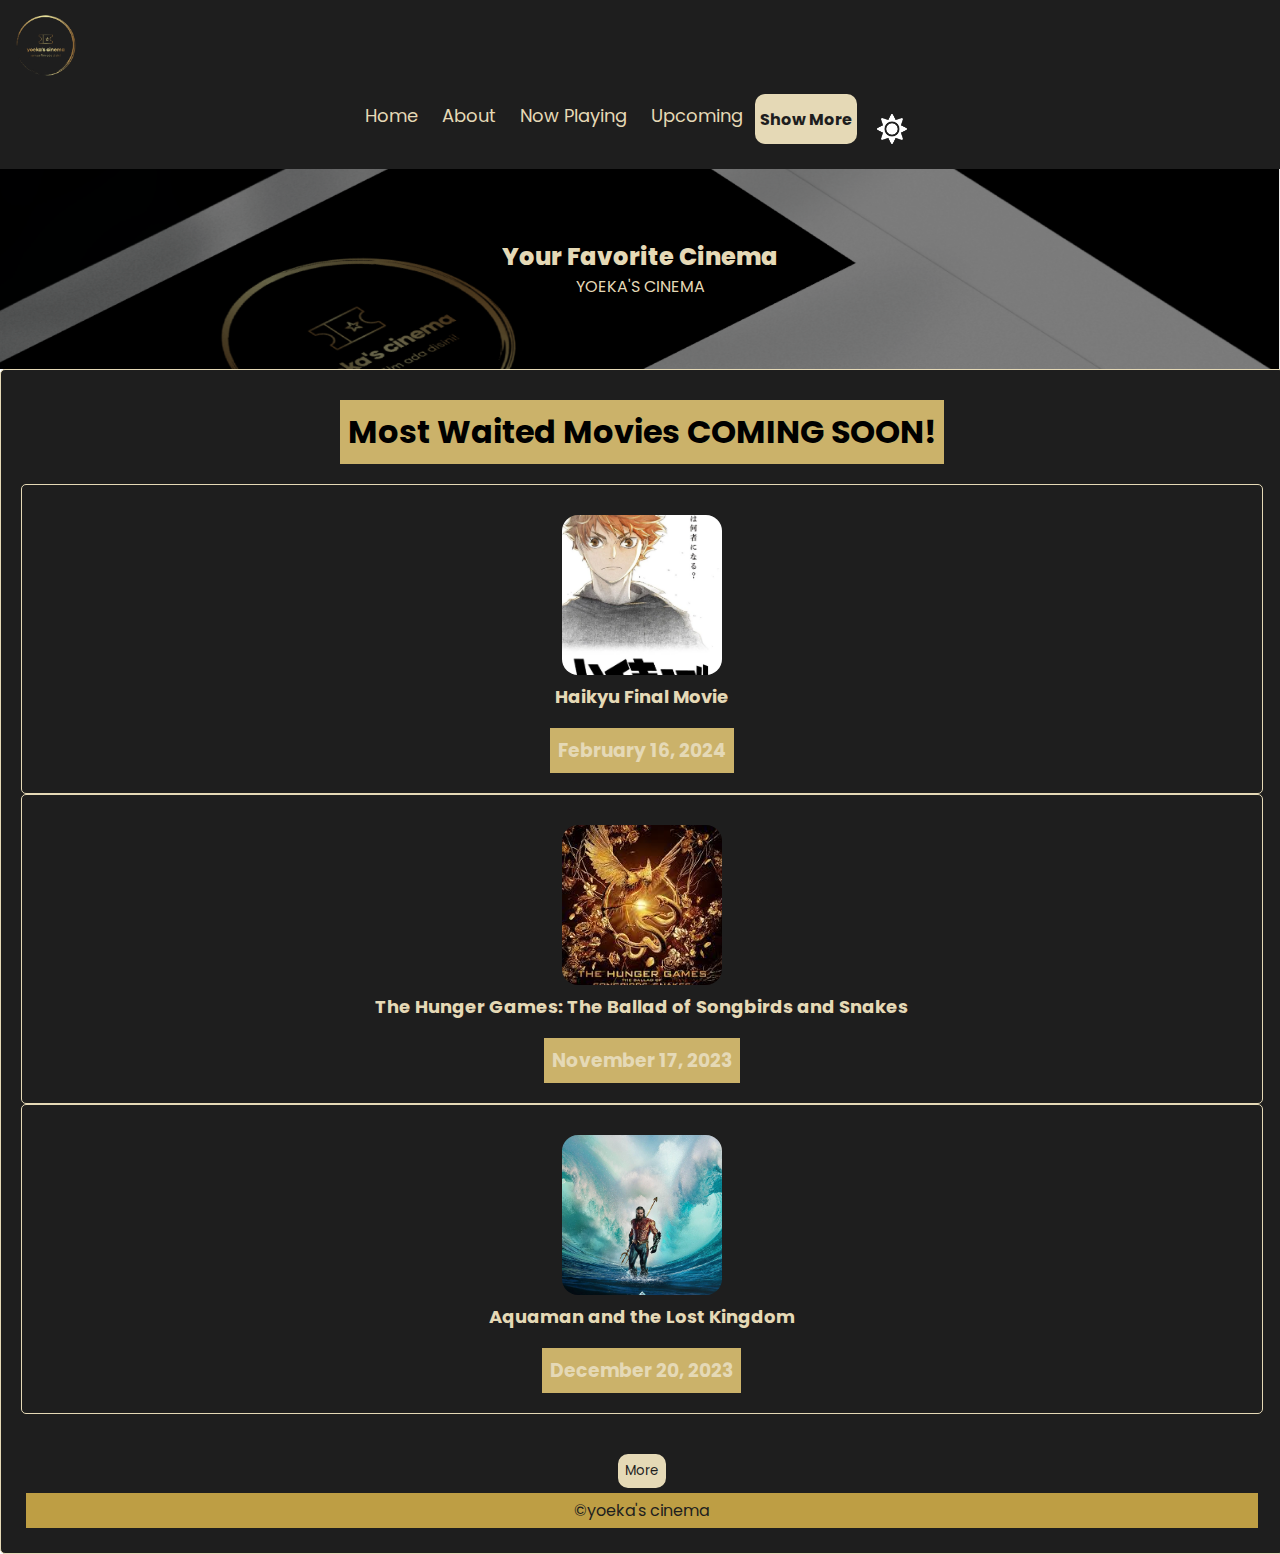
<file: Posttest_3/index.html>
<!DOCTYPE html>
<html lang="en">

<head>
  <meta charset="UTF-8">
  <meta name="viewport" content="width=device-width, initial-scale=1.0">
  <title>yoeka's cinema</title>
  <link rel="stylesheet" media="screen and (min-width: 320px)" href="mobilep2.css">
</head>

<body>
  <nav>
    <div class="top-nav">
      <div class="logo">
        <img src="logoBioskop.png" alt="#">
      </div>
      <div class="nav-items" id="nav-items">
        <a href="#">Home</a>
        <a href="aboutme.html">About</a>
        <a href="#">Now Playing</a>
        <a onclick="alert('Coming Soon!')">Upcoming</a>
        <div>
          <div class="sm-btn" id="sm-btn">
            <button onclick="showPopup()">Show More</button>
            <div class="popuptext" id="myPopup">There's Nothing To Find Yet</div>
            <img src="sun.png" id="icon">
          </div>
        </div>
      </div>
  </nav>
  <section class="hero" id="hero">
    <img src="bgheroo.png" alt="#">
    <div class="hero-title">
      <h1>Your Favorite Cinema</h1>
      <p>YOEKA'S CINEMA</p>
    </div>
  </section>

  <div class="content" id="content">
    <div class="content-title">
      <h1>Most Waited Movies COMING SOON!</h1>
    </div>
    <div class="film-content">
      <div class="content">
        <div class="content-img">
          <img src="film1.jpg" alt="#" />
        </div>
        <h2 class="film-title">Haikyu Final Movie</h2>
        <h3>February 16, 2024</h3>
      </div>
      <div class="content">
        <div class="content-img">
          <img src="film2.jpg" alt="#" />
        </div>
        <h2 class="film-title">The Hunger Games: The Ballad of Songbirds and Snakes</h2>
        <h3>November 17, 2023</h3>
      </div>
      <div class="content">
        <div class="content-img">
          <img src="film3.jpg" alt="#" />
        </div>
        <h2 class="film-title">Aquaman and the Lost Kingdom</h2>
        <h3>December 20, 2023</h3>
      </div>
      <!-- <div class="info" id="info">
        <h2>Funfact!</h2>
        <p id="info-content"></p>
        <button id="close-info">Close</button>
      </div> -->
      <button class="btn">More</button>
      <footer>
        <p>©yoeka's cinema</p>
      </footer>
      <script src="script.js"></script>
</body>

</html>
</file>
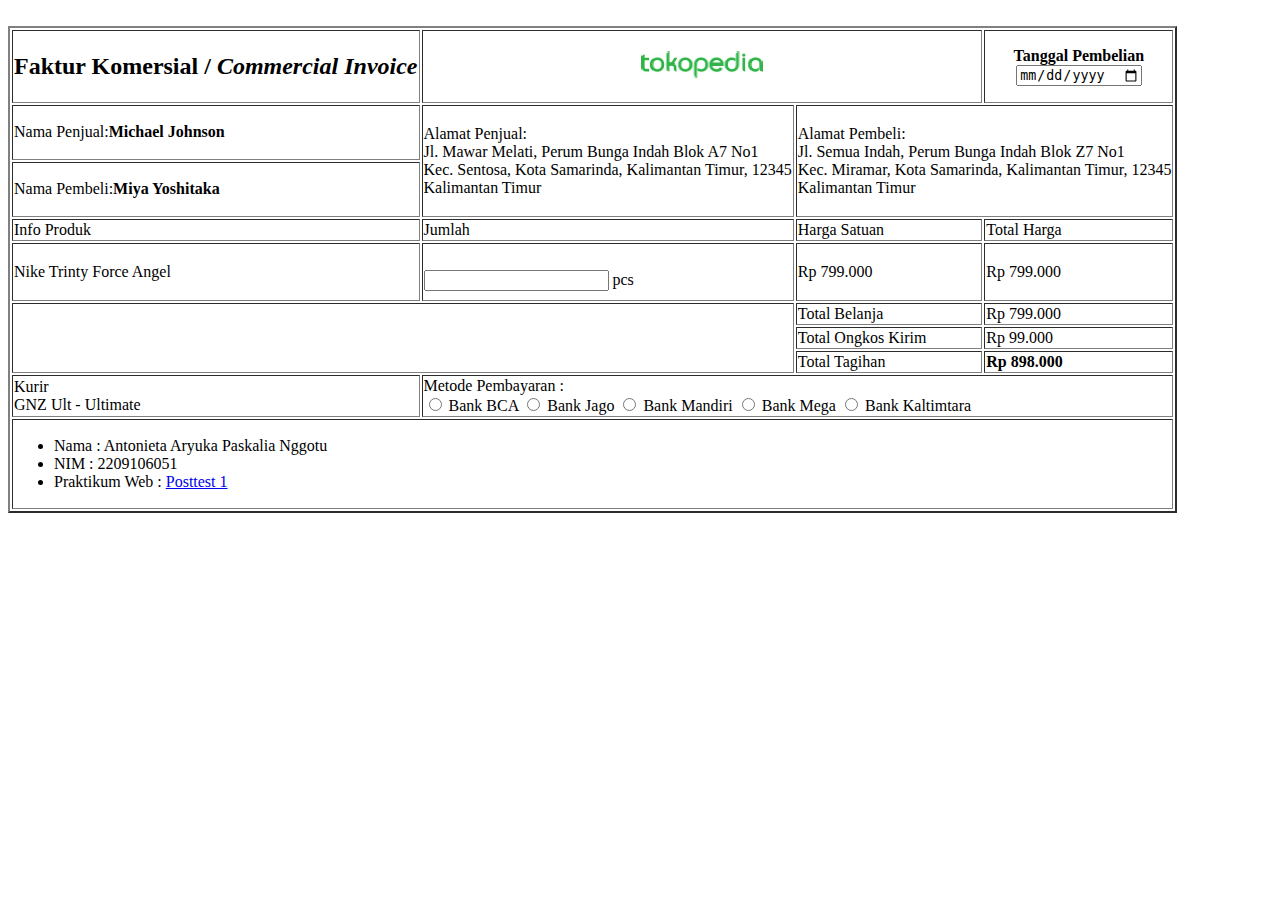
<file: Pemrograman Web/posttest1.html>
<!DOCTYPE html>
<html lang="en">
<head>
    <meta charset="UTF-8">
    <title>Tokopedia!</title>
</head>
<body>
    <table border="2">
        <tr>
            <th colspan="1"><b><h2>Faktur Komersial / <i>Commercial Invoice</i></h2></b></th>
            <th colspan="2"><img src="Tokopedia.jpg" alt="Tokopedia" width="160"></th>
            <th colspan="1"><b>Tanggal Pembelian</b>
                <br><input type="date"><br></th>
        </tr>
        <tr>
            <td>Nama Penjual:<b>Michael Johnson</b></td>
            <td rowspan="2"><br>Alamat Penjual:<br>
                Jl. Mawar Melati, Perum Bunga Indah Blok A7 No1<br>
                Kec. Sentosa, Kota Samarinda, Kalimantan Timur, 12345<br>
                Kalimantan Timur <br><br>
            </td>
            <td rowspan="2"colspan="2"><br>Alamat Pembeli:<br>
                Jl. Semua Indah, Perum Bunga Indah Blok Z7 No1<br>
                Kec. Miramar, Kota Samarinda, Kalimantan Timur, 12345<br>
                Kalimantan Timur <br><br>
            </td>
        </tr>
        <tr>
            <td>Nama Pembeli:<b>Miya Yoshitaka</b></td>
        </tr>
        <tr>
            <td>Info Produk</td>
            <td>Jumlah</td>
            <td>Harga Satuan</td>
            <td>Total Harga</td>
        </tr>
        <tr>
            <td><br>Nike Trinty Force Angel <br><br></td>
            <td>
                <form action="#">
                    <br>
                    <input type="text"> pcs <br>
            </td>
            <td>Rp 799.000</td>
            <td>Rp 799.000</td>
        </tr>
        <tr>
            <td rowspan="3"colspan="2"></td> <br>
            <td>Total Belanja</td>
            <td> Rp 799.000</td>
        </tr>
        <tr>
            <td>Total Ongkos Kirim</td>
            <td> Rp 99.000</td>
        </tr>
        <tr>
            <td>Total Tagihan</td>
            <td> <b>Rp 898.000</b></td>
        </tr>
        <tr>
            <td>Kurir<br> GNZ Ult - Ultimate</td>
            <td colspan="4"><label for="Jenis">Metode Pembayaran :</label> <br>
                <input type="Radio" name="Jenis"> Bank BCA
                <input type="Radio" name="Jenis"> Bank Jago
                <input type="Radio" name="Jenis"> Bank Mandiri
                <input type="Radio" name="Jenis"> Bank Mega
                <input type="Radio" name="Jenis"> Bank Kaltimtara
               </td>
        </tr>
        <tr>
            <td colspan="4">
                <ul>
                    <li> Nama : Antonieta Aryuka Paskalia Nggotu</li>
                    <li> NIM : 2209106051</li>
                    <li> Praktikum Web : <a href="https://classroom.google.com/c/NjIxNzUwMjI2ODEw/a/NjIzNjUyOTQ3MDA2/details">Posttest 1</a></li>
                </ul>
            </td>
        </tr>
    </table>
</body>
</html>
</file>
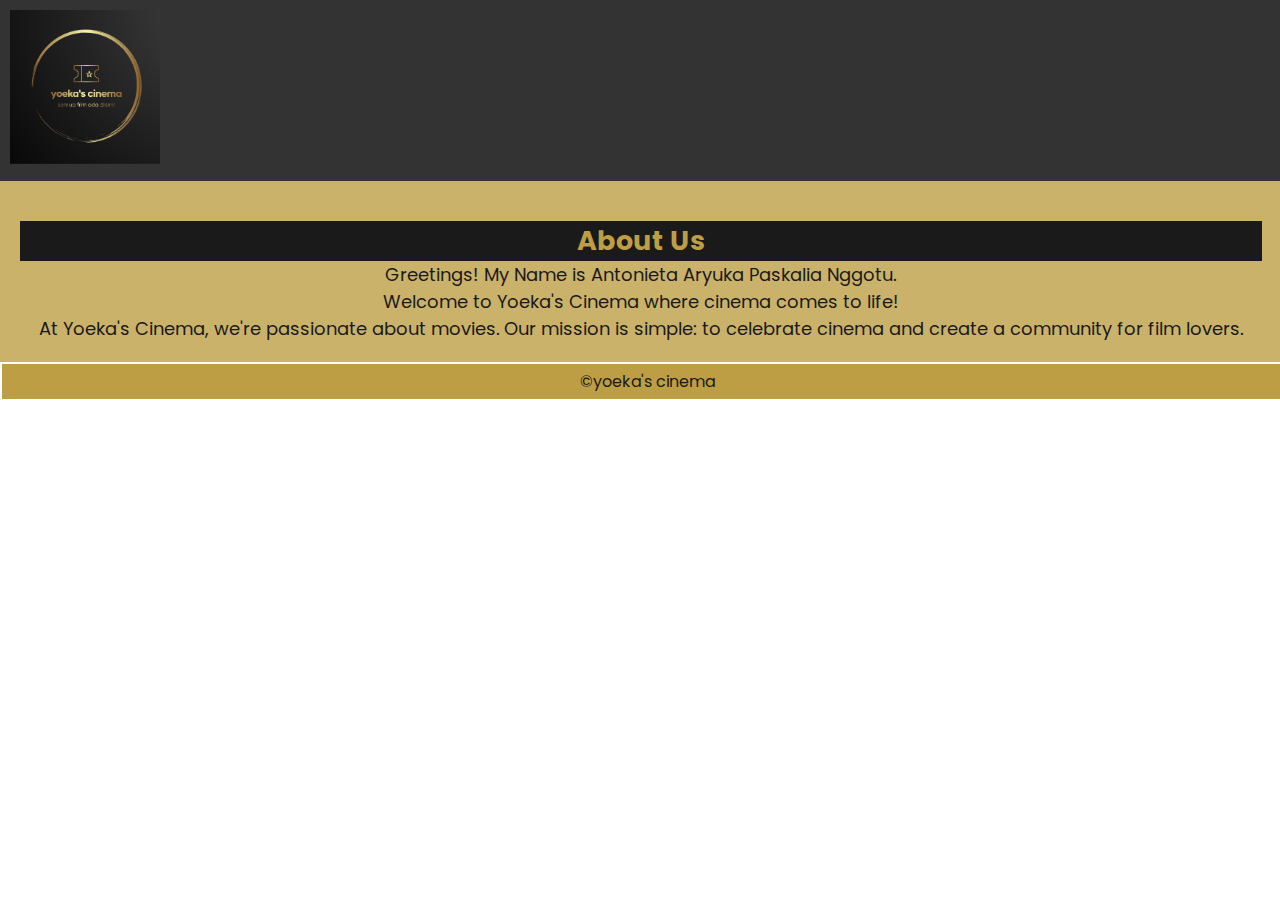
<file: Posttest_2/aboutme.html>
<!DOCTYPE html>
<html lang="en">
<head>
    <meta charset="UTF-8">
    <meta name="viewport" content="width=device-width, initial-scale=1.0">
    <title>About</title>
    <link rel="stylesheet" media="screen and (min-width: 600px)" href="posttest2.css">
    <link rel="stylesheet" media="screen and (max-width: 599px)" href="mobilep2.css">
    <style>

        body{
            font-family: sans-serif;
            margin: 0;
            padding: 0;
        }

        h2 {
            text-align: center;
            margin-top: 20px;
        }

        nav {
            width: 99%;
            background-color: #333;
            color: white;
            padding: 10px;
        }

        .logo img {
            max-width: 100%;
        }

        .about {
            width: 97%;
            padding: 20px;
        }

        footer {
            width: 100%;
            background-color:#be9e44;
            color: #1a1a1a;
            text-align: center;
            padding: 5px;
        }
    </style>
</head>
<body>
    <nav>
        <div class="logo">
            <img src="logoBioskop.png" alt="#">
        </div>
    </nav>
    <div class="about">
        <h2>About Us</h2>
        <p>Greetings! My Name is Antonieta Aryuka Paskalia Nggotu.</p>
        <p>Welcome to Yoeka's Cinema where cinema comes to life!</p>
        <p>At Yoeka's Cinema, we're passionate about movies. Our mission is simple: to celebrate cinema and create a community for film lovers.</p>
    </div>
</body>
<footer>
    <p>©yoeka's cinema</p>
</footer>
</html>
</file>
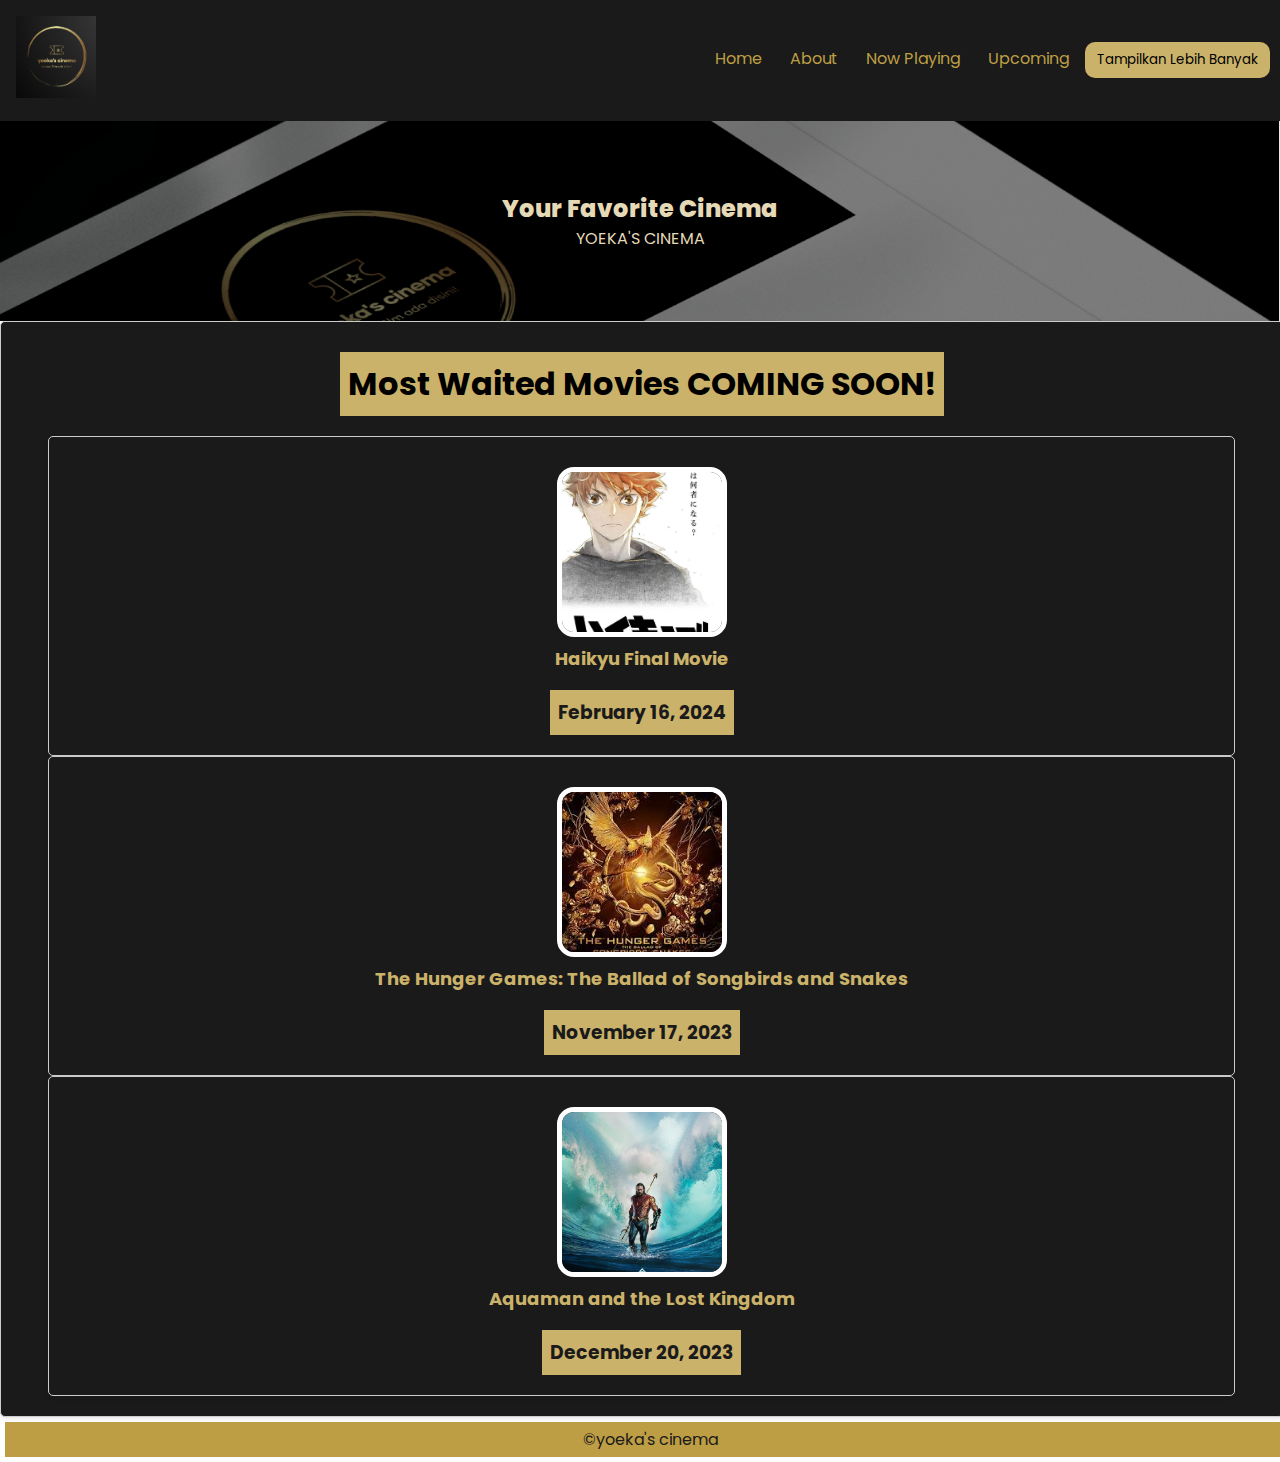
<file: Posttest_2/posttest2.html>
<!DOCTYPE html>
<html lang="en">
<head>
	<meta charset="UTF-8">
	<meta name="viewport" content="width=device-width, initial-scale=1.0">
	<title>yoeka's cinema</title>
    <link rel="stylesheet" media="screen and (min-width: 600px)" href="posttest2.css">
    <link rel="stylesheet" media="screen and (min-width: 320px)" href="mobilep2.css">
</head>
<body>
    <nav>
        <div class="logo">
            <img src="logoBioskop.png" alt="#">
        </div>
        <div class="nav-items">
            <a href="#">Home</a>
            <a href="aboutme.html">About</a>
            <a href="#">Now Playing</a>
            <a href="#">Upcoming</a>
            <button>Tampilkan Lebih Banyak</button>
        </div>
    </nav>
    <section class="hero">
     <img src="bgheroo.png" alt="#">
     <div class="hero-title">
        <h1>Your Favorite Cinema</h1>
        <p>YOEKA'S CINEMA</p>
    </div>
    </section>

     <div class="content" id="content">
        <div class="content-title">
          <h1>Most Waited Movies COMING SOON!</h1>
        </div>

        <div class="film-content">
          <div class="content">
            <div class="content-img">
              <img src="film1.jpg" alt="#" />
            </div>
            <h2 class="film-title">Haikyu Final Movie</h2>
            <h3>February 16, 2024</h3>

          </div>
          <div class="content">
            <div class="content-img">
              <img src="film2.jpg" alt="#" />
            </div>
            <h2 class="film-title">The Hunger Games: The Ballad of Songbirds and Snakes</h2>
            <h3>November 17, 2023</h3>

          </div>
          <div class="content">
            <div class="content-img">
              <img src="film3.jpg" alt="#" />
            </div>
            <h2 class="film-title">Aquaman and the Lost Kingdom</h2>
            <h3>December 20, 2023</h3>
          </div>
        </div>
    </div>

    <footer>
        <p>©yoeka's cinema</p>
    </footer>
</body>
</html>
</file>
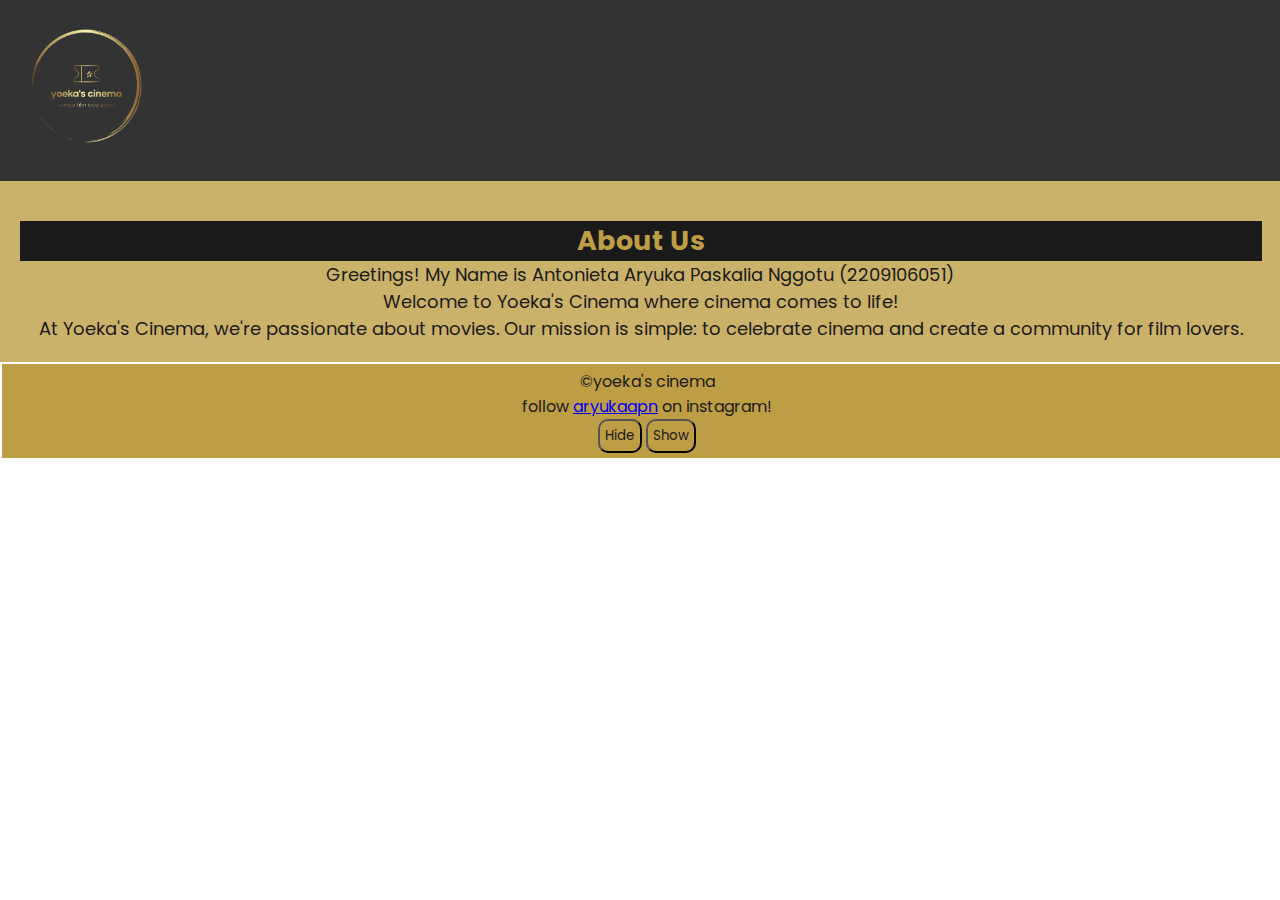
<file: Posttest_3/aboutme.html>
<!DOCTYPE html>
<html lang="en">

<head>
    <meta charset="UTF-8">
    <meta name="viewport" content="width=device-width, initial-scale=1.0">
    <title>About</title>
    <link rel="stylesheet" href="https://cdnjs.cloudflare.com/ajax/libs/font-awesome/6.4.2/css/all.min.css"
        integrity="sha512-z3gLpd7yknf1YoNbCzqRKc4qyor8gaKU1qmn+CShxbuBusANI9QpRohGBreCFkKxLhei6S9CQXFEbbKuqLg0DA=="
        crossorigin="anonymous" referrerpolicy="no-referrer" />
    <link rel="stylesheet" media="screen and (min-width: 600px)" href="posttest2.css">
    <link rel="stylesheet" media="screen and (max-width: 599px)" href="mobilep2.css">
    <style>
        body {
            font-family: sans-serif;
            margin: 0;
            padding: 0;
        }

        h2 {
            text-align: center;
            margin-top: 20px;
        }

        nav {
            width: 99%;
            background-color: #333;
            color: white;
            padding: 10px;
        }

        .logo img {
            max-width: 100%;
        }

        .about {
            width: 97%;
            padding: 20px;
        }

        footer {
            width: 100%;
            background-color: #be9e44;
            color: #1a1a1a;
            text-align: center;
            padding: 5px;
        }

        #btn {
            background-color: #be9e44;
            color: #1a1a1a;
            padding: 5px;
            border-radius: 10px;

        }

        .btn:hover {
            background-color: #be9e44;
            color: #1a1a1a;
            border: #CBB26A;
        }
    </style>
</head>

<body>
    <nav>
        <div class="logo">
            <img src="logoBioskop.png" alt="#">
        </div>
    </nav>
    <div class="about">
        <h2>About Us</h2>
        <p>Greetings! My Name is Antonieta Aryuka Paskalia Nggotu (2209106051)</p>
        <p>Welcome to Yoeka's Cinema where cinema comes to life!</p>
        <p>At Yoeka's Cinema, we're passionate about movies. Our mission is simple: to celebrate cinema and create a
            community for film lovers.</p>
    </div>
</body>
<footer>
    <p>©yoeka's cinema</p>
    <p id="cp"> follow <a href="https://www.instagram.com/aryukaapn/" target="_blank" id="sosmed"><i
                class="fa-brands fa-instagram"></i>
            aryukaapn</a> on instagram! </p>
    <input type="button" id="btn" value="Hide" onclick="document.getElementById('cp').style.visibility='hidden'">
    <input type="button" id="btn" value="Show" onclick="document.getElementById('cp').style.visibility='visible'">
</footer>

</html>
</file>
<file: Posttest_3/mobilep2.css>
@import url('https://fonts.googleapis.com/css2?family=Poppins:wght@400;800&display=swap');

* {
    padding: 0;
    margin: 0;
    font-family: 'Poppins', sans-serif;
    overflow-x: hidden;
}

:root {
    --primary-color: #e5d9b6;
    --secondary-color: #1e1e1e;
}

.lighttheme {
    --primary-color: #1e1e1e;
    --secondary-color: #e5d9b6;
}

.logo img {
    width: 80px;
}

nav {
    background-color: var(--secondary-color);
    padding: 5px;
    display: flex;
    justify-content: space-between;
    align-items: center;
    flex-wrap: wrap;
}

.top-nav {
    flex-basis: 100%;
}


.nav-items {
    flex-basis: 60%;
    display: flex;
    flex-direction: row;
    justify-content: center;
}

.nav-items a {
    color: var(--primary-color);
    text-decoration: none;
    padding: 8px 12px;
    cursor: pointer;
    font-size: 18px;
}

.nav-items a:hover {
    font-weight: bold;
}

#icon {
    width: 0px;
    cursor: pointer;
    margin: 20px;
}

.sm-btn {
    flex-basis: 10%;
    display: flex;
    flex-direction: row;
    justify-content: end;
    margin-left: auto;
}

.sm-btn img{
    min-width: 30px;
    margin-left: 15px;
    height: px;
}

.sm-btn button {
    padding: 5px 5px;
    border: 0;
    background-color: var(--primary-color);
    color: var(--secondary-color);
    border-radius: 10px;
    font-size: 16px;
    font-weight: bold;
    transition: scale 100ms, background-color 150ms;
    height: 50px;
}

.sm-btn button:hover {
    background-color: #d8c690;
    scale: 70%;
}


.hero {
    width: 100%;
    height: auto;
    display: flex;
    justify-content: center;
    align-items: center;
    flex-direction: column;
    position: relative;
}

.hero img {
    width: 100%;
    max-height: 200px;
    object-fit: cover;
    filter: brightness(50%);
    z-index: -1;
}

.hero-title {
    position: absolute;
    color: #e5d9b6;
    display: flex;
    align-items: center;
    flex-direction: column;
    text-align: center;
}

.hero-title h1 {
    font-size: 24px;
    font-weight: 800;
}

.hero-title p {
    font-size: 16px;
}

h2 {
    background-color: var(--secondary-color);
    color: var(--secondary-color);
    text-align: center;
    padding: 8px;
}

h3 {
    background-color: #CBB26A;
    color: var(--primary-color);
    text-align: center;
    padding: 8px;
}

/* Content */

.content {
    width: 97%;
    display: flex;
    align-items: center;
    flex-direction: column;
    border: 1px solid var(--primary-color);
    border-radius: 5px;
    padding: 20px;
    background-color: var(--secondary-color);
    height: auto;
    padding-top: 30px;
}

.content-title {
    text-align: center;
    margin-bottom: 20px;
    background-color: #CBB26A;
    padding: 8px;
}

.film-content {
    display: flex;
    flex-wrap: wrap;
    justify-content: space-evenly;
}

.film-title {
    color: var(--primary-color);
    font-size: 18px;
    font-weight: bold;
    margin-bottom: 10px;
    text-align: center;
}

.content-img {
    width: 160px;
    height: 160px;
    border-radius: 10%;
    border: var(--primary-color) 5px;

}

.content-img img {
    width: 100%;
    height: 100%;
    object-fit: cover;

}

.content .btn{
    margin-top: 40px;
    width: 100 px;
    padding: 5px;
    border-radius: 10px;
    outline: var(--secondary-color);
    border: 2px solid var(--primary-color);
    color: var(--secondary-color);
    background-color: var(--primary-color);
    appearance: none;
    transition: all .3s ease-in-out;
    display: block;
}

.btn:hover{
    background-color:#be9e44;
    color: var(--primary-color);
    border: 2px solid var(--primary-color);
}

footer {
    width: 100%;
    background-color: #be9e44;
    color: var(--secondary-color);
    padding: 5px;
    text-align: center;
    z-index: +1;
    margin: 5px;
}

/* Tambahkan gaya untuk menunjukkan atau menyembunyikan popup */
.popuptext {
    visibility: hidden;
    width: 160px;
    background-color: #555;
    color: #fff;
    text-align: center;
    border-radius: 6px;
    padding: 8px;
    position: absolute;
    z-index: 1;
    top: 47px;
    margin-left: -80px;
}

.popuptext.show {
    visibility: visible;
}


@media only screen and (max-width: 600px) {
    .content {
        width: 97%;
    }

    .about {
        padding: 20px;
        font-size: 16px;
    }

    /* #burgerbar {
        display: block;
        background-color: transparent;
        border: none;
        padding: 0;
        cursor: pointer;
    } */

    #icon {
        width:15%;
        height: 15%;
        cursor: pointer;
    }

    .nav-items {
        flex-basis: 100%;
        display: none;
        flex-direction: column;
        align-items: center;
        position: absolute;
        top: 60px;
        left: 0;
        width: 100%;
        background-color: var(--secondary-color);
        box-shadow: 0px 5px 5px rgba(0, 0, 0, 0.1);
        z-index: 1;
    }

    .sm-btn {
        margin-left: 0;
        margin-top: 10px;
    }

    #show {
        display: block;
    }

    #close {
        display: none;
    }

    #nav-items {
        display: flex;
        flex-direction: column;
        text-align: center;
    }

    .nav-items a {
        display: block;
    }

    #sm-btn button {
        width: 100%;
    }

    #sm-btn button:hover {
        transform: scale(1.1);
    }

}
</file>
<file: Posttest_2/posttest2.css>
@import url('https://fonts.googleapis.com/css2?family=Poppins:wght@400;800&display=swap');

*{
    padding: 0;
    margin: 0;
    font-family: 'Poppins', sans-serif;
}

.logo img {
    width: 150px;
}

nav {
    width: 98%;
    background-color: #1a1a1a;
    padding: 16px;
    display: flex;
    justify-content: space-between;
    align-items: center;
}

.nav-items a{
    color: #be9e44;
    text-decoration: none;
    padding: 0 16px;
}
.nav-items button{
    border: none;
    padding: 8px 16px;
    background-color: #CBB26A;
    border-radius: 10px;
}
.nav-items button:hover{
    background-color: #d8c690;
}

.hero {
    width: 100%;
    height: 600px;
    display: flex;
    justify-content: center;
    align-items: center;
    flex-direction: column;
    position: relative;
}

.hero img {
    width: 100%;
    height:100%;
    object-fit: cover;
    filter: brightness(50%);
    z-index:-1;
}

.hero-title {
    position: absolute;
    color: #e5d9b6;
    display: flex;
    align-items: center;
    flex-direction: column;
}

.hero-title h1{
    font-size: 50px;
    font-weight: 800;
    align-items: center;
}

.hero-title p{
    font-size: 24px;
    align-items: center;
}

h2 {
    background-color: #1a1a1a;
    color:#be9e44;
    text-align: center;
}

h3 {
    background-color:#CBB26A ;
    color:#1a1a1a;
    text-align: center;
}

/* Content */

.content {
    width: 500px;
    display: flex;
    align-items: center;
    flex-direction: column;
    border: 1px solid #ccc; 
    border-radius: 5px; 
    box-shadow: 0 2px 4px rgba(0, 0, 0, 0.1); 
    padding: 20px; 
    background-color:#1a1a1a;
    height: 15vh;
    padding-top: 100px;
}

.content-title{
    text-align: center;
    margin-bottom: 70px;
    background-color:#CBB26A;
}

.film-content{
    display: flex;
    justify-content: space-evenly;
    transition: 0.3s ease-in-out;
}


.film-title {
    color: #CBB26A;
    font-size: 22px;
    font-weight: bold;
    margin-bottom: 10px;
    text-align: center;
    line-height: 1.5;
}

.content-img {
    width: 300px; 
    height: 300px;
    border-radius: 10%; 
    overflow: hidden;
    border: white solid 10px; 
}

.content-img img{
    width: 30px;
    height: 30px;
    align-items: center;
}

.content:hover {
    transform: scale(1.1);
}

footer{
    /* width: 100%; */
    background-color:#be9e44;
    color: #1a1a1a;
    padding: 10px;
    text-align: center;
    z-index:+1;
    margin: 2px;
}

.about {
    background-color: #CBB26A;
    /* width: 100%; */
    padding: 50px;
    text-align: center; 
    color: #1a1a1a; 
    font-size: 18px;
}
</file>
<file: Posttest_2/mobilep2.css>
@import url('https://fonts.googleapis.com/css2?family=Poppins:wght@400;800&display=swap');

* {
    padding: 0;
    margin: 0;
    font-family: 'Poppins', sans-serif;
}

.logo img {
    width: 80px; /* Lebar logo diubah agar lebih sesuai dengan perangkat mobile */
}

nav {
    
    background-color: #1a1a1a;
    padding: 16px;
    display: flex;
    justify-content: space-between;
    align-items: center;
    flex-wrap: wrap; /* Untuk menangani elemen-elemen yang akan wrap pada layar kecil */
}

.nav-items a {
    color: #be9e44;
    text-decoration: none;
    padding: 8px 12px; /* Ukuran padding diubah untuk tampilan mobile */
}

.nav-items button {
    border: none;
    padding: 8px 12px;
    background-color: #CBB26A;
    border-radius: 10px;
}

.nav-items button:hover {
    background-color: #d8c690;
}

.hero {
    width: 100%;
    height: auto; /* Ketinggian diubah agar sesuai dengan konten */
    display: flex;
    justify-content: center;
    align-items: center;
    flex-direction: column;
    position: relative;
}

.hero img {
    width: 100%;
    max-height: 200px; /* Tinggi gambar diubah untuk tampilan mobile */
    object-fit: cover;
    filter: brightness(50%);
    z-index: -1;
}

.hero-title {
    position: absolute;
    color: #e5d9b6;
    display: flex;
    align-items: center;
    flex-direction: column;
    text-align: center;
}

.hero-title h1 {
    font-size: 24px; /* Ukuran font diubah untuk tampilan mobile */
    font-weight: 800;
}

.hero-title p {
    font-size: 16px; /* Ukuran font diubah untuk tampilan mobile */
}

h2 {
    background-color: #1a1a1a;
    color: #be9e44;
    text-align: center;
    padding: 8px; /* Padding diubah untuk tampilan mobile */
}

h3 {
    background-color: #CBB26A;
    color: #1a1a1a;
    text-align: center;
    padding: 8px; /* Padding diubah untuk tampilan mobile */
}

/* Content */

.content {
    width: 97%;
    display: flex;
    align-items: center;
    flex-direction: column;
    border: 1px solid #ccc;
    border-radius: 5px;
    padding: 20px;
    background-color: #1a1a1a;
    height: auto;
    padding-top: 30px;
}

.content-title {
    text-align: center;
    margin-bottom: 20px; /* Margin diubah untuk tampilan mobile */
    background-color: #CBB26A;
    padding: 8px; /* Padding diubah untuk tampilan mobile */
}

.film-content {
    display: flex;
    flex-wrap: wrap;
    justify-content: space-evenly;
}

.film-title {
    color: #CBB26A;
    font-size: 18px; 
    font-weight: bold;
    margin-bottom: 10px;
    text-align: center;
}

.content-img {
    width: 160px; 
    height: 160px;
    border-radius: 10%;
    overflow: hidden;
    border: white solid 5px;
}

.content-img img {
    width: 100%;
    height: 100%;
    object-fit: cover;
}

footer {
    width: 100%;
    background-color: #be9e44;;
    color: #1a1a1a;
    padding: 5px;
    text-align: center;
    z-index: +1;
    margin: 5px;
}

@media only screen and (min-width: 00px) {
    .content {
        width: 97%;
    }
    .about {
        padding: 20px; 
        font-size: 16px; 
    }
}
</file>
<file: Posttest_3/posttest2.css>
@import url('https://fonts.googleapis.com/css2?family=Poppins:wght@400;800&display=swap');

*{
    padding: 0;
    margin: 0;
    font-family: 'Poppins', sans-serif;
}

.logo img {
    width: 150px;
}

nav {
    width: 98%;
    background-color: #1a1a1a;
    padding: 16px;
    display: flex;
    justify-content: space-between;
    align-items: center;
}

.nav-items a{
    color: #be9e44;
    text-decoration: none;
    padding: 0 16px;
}
.nav-items button{
    border: none;
    padding: 8px 16px;
    background-color: #CBB26A;
    border-radius: 10px;
}
.nav-items button:hover{
    background-color: #d8c690;
}

.hero {
    width: 100%;
    height: 600px;
    display: flex;
    justify-content: center;
    align-items: center;
    flex-direction: column;
    position: relative;
}

.hero img {
    width: 100%;
    height:100%;
    object-fit: cover;
    filter: brightness(50%);
    z-index:-1;
}

.hero-title {
    position: absolute;
    color: #e5d9b6;
    display: flex;
    align-items: center;
    flex-direction: column;
}

.hero-title h1{
    font-size: 50px;
    font-weight: 800;
    align-items: center;
}

.hero-title p{
    font-size: 24px;
    align-items: center;
}

h2 {
    background-color: #1a1a1a;
    color:#be9e44;
    text-align: center;
}

h3 {
    background-color:#CBB26A ;
    color:#1a1a1a;
    text-align: center;
}

/* Content */

.content {
    width: 500px;
    display: flex;
    align-items: center;
    flex-direction: row;
    /* overflow-x: auto; */
    border: 1px solid #ccc; 
    border-radius: 5px; 
    box-shadow: 0 2px 4px rgba(0, 0, 0, 0.1); 
    padding: 20px; 
    background-color:#1a1a1a;
    height: 15vh;
    padding-top: 100px;
}

.content-title{
    text-align: center;
    margin-bottom: 70px;
    background-color:#CBB26A;
}

.film-content{
    display: flex;
    flex-direction: auto;
    justify-content: space-evenly;
    transition: 0.3s ease-in-out;
    overflow-x: auto;
}


.film-title {
    color: #CBB26A;
    font-size: 22px;
    font-weight: bold;
    margin-bottom: 10px;
    text-align: center;
    line-height: 1.5;
}

.content-img {
    width: 300px; 
    height: 300px;
    border-radius: 10%; 
    /* overflow-x:auto; */
    border: white solid 10px; 
}

.content-img img{
    overflow-x: auto;
    width: 30px;
    height: 30px;
    align-items: center;
}

.content:hover {
    transform: scale(1.1);
}

footer{
    /* width: 100%; */
    background-color:#be9e44;
    color: #1a1a1a;
    padding: 10px;
    text-align: center;
    z-index:+1;
    margin: 2px;
}

.about {
    background-color: #CBB26A;
    /* width: 100%; */
    padding: 50px;
    text-align: center; 
    color: #1a1a1a; 
    font-size: 18px;
}
</file>
